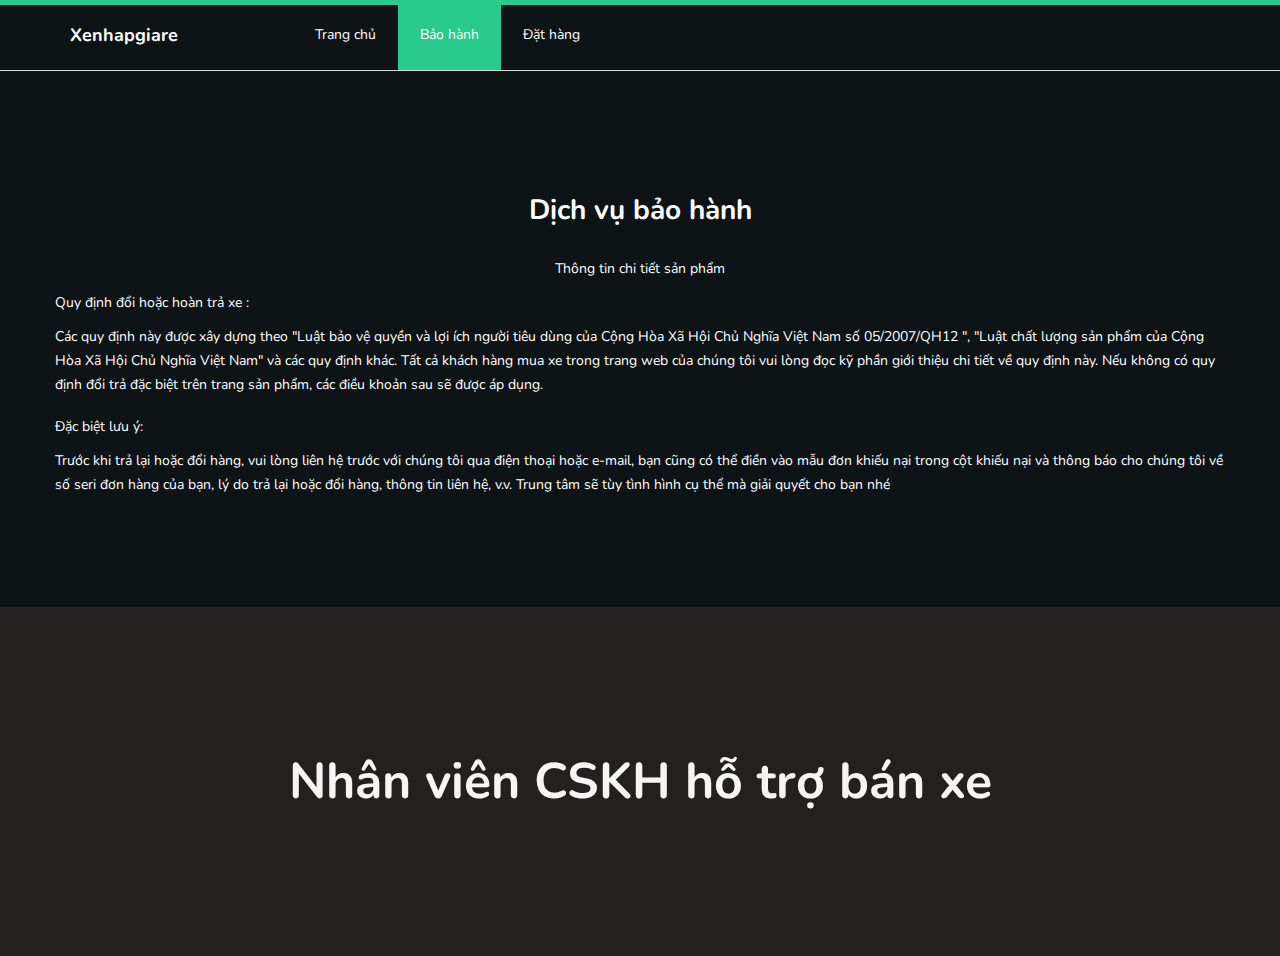
<file: guarantee.html>
<!DOCTYPE html>
<html lang="en">
<head>
    <meta charset="UTF-8">
    <meta name="viewport" content="width=device-width, initial-scale=1.0">
    <title>Đại lý ô tô</title>

    <link rel="stylesheet" href="assets/css/style.css">
    <link rel="stylesheet" href="assets/css/guarantee.css">


</head>
<body>

    <div class="header container-fluid">
        <div class="container">
            <a href="index.html" class="logo">Xenhapgiare</a>
            <div id="navbar">
                <a href="index.html" class="nav-link">Trang chủ</a>
                <a href="#" class="nav-link active">Bảo hành</a>
                <a href="order.html" class="nav-link">Đặt hàng</a>
            </div>
        </div>
    </div>

    <div class="guarantee-section">
        <div class="container">
            <div class="text-center">
                <h2>Dịch vụ bảo hành</h2>
                <br>
                <p>Thông tin chi tiết sản phẩm</p>
            </div>

            <div>
                <p>
                    Quy định đổi hoặc hoàn trả xe :
                </p>
                <p>
                    Các quy định này được xây dựng theo "Luật bảo vệ quyền và lợi ích người tiêu dùng của Cộng Hòa Xã Hội Chủ Nghĩa Việt Nam số 05/2007/QH12 ", "Luật chất lượng sản phẩm của Cộng Hòa Xã Hội Chủ Nghĩa Việt Nam" và các quy định khác. Tất cả khách hàng mua xe trong trang web của chúng tôi vui lòng đọc kỹ phần giới thiệu chi tiết về quy định này. Nếu không có quy định đổi trả đặc biệt trên trang sản phẩm, các điều khoản sau sẽ được áp dụng.
                </p>
                <br>
                <p>
                    Đặc biệt lưu ý:
                </p>
                <p>
                    Trước khi trả lại hoặc đổi hàng, vui lòng liên hệ trước với chúng tôi qua điện thoại hoặc e-mail, bạn cũng có thể điền vào mẫu đơn khiếu nại trong cột khiếu nại và thông báo cho chúng tôi về số seri đơn hàng của bạn, lý do trả lại hoặc đổi hàng, thông tin liên hệ, v.v. Trung tâm sẽ tùy tình hình cụ thể mà giải quyết cho bạn nhé
                </p>
            </div>
        </div>
    </div>


    <div class="footer">
        <div class="container">
            <a href="tel:+84964423160">
                <h2>Nhân viên CSKH hỗ trợ bán xe</h2>
            </a>
        </div>
    </div>
    
</body>
</html>
</file>
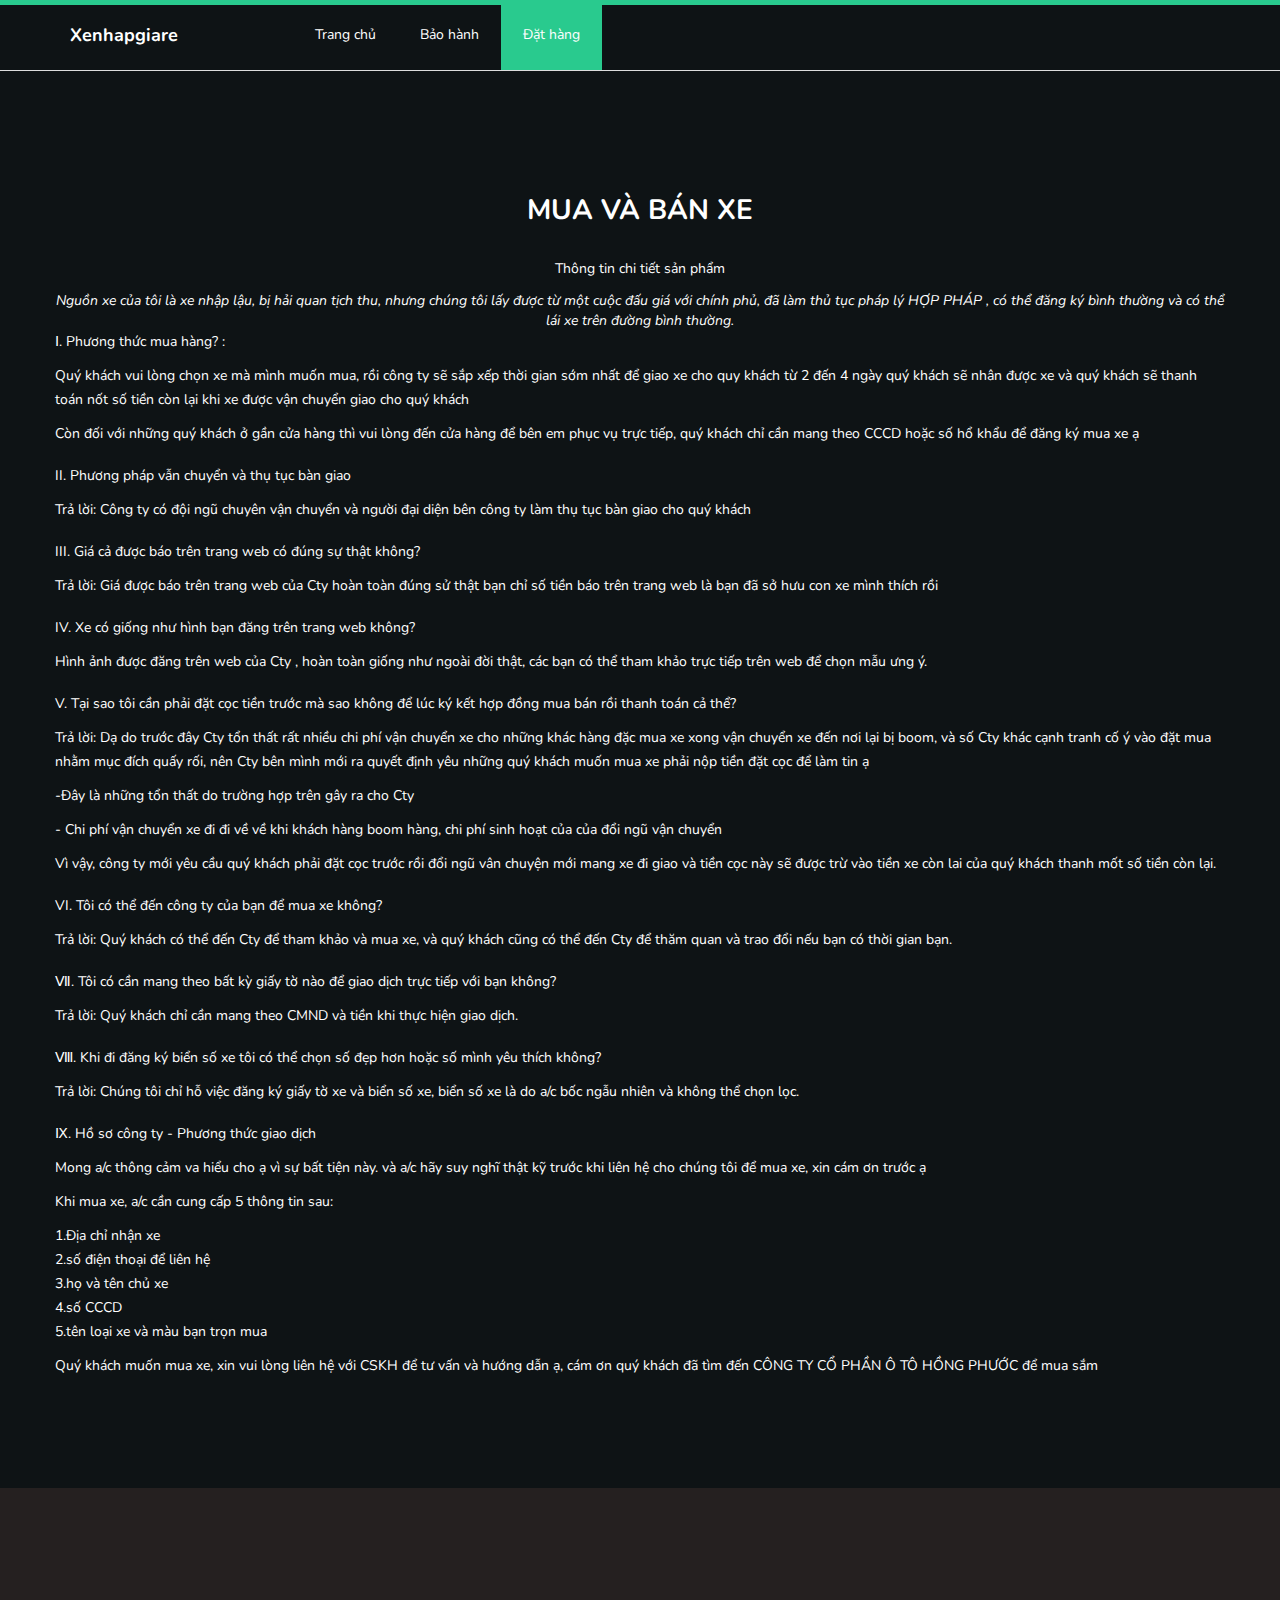
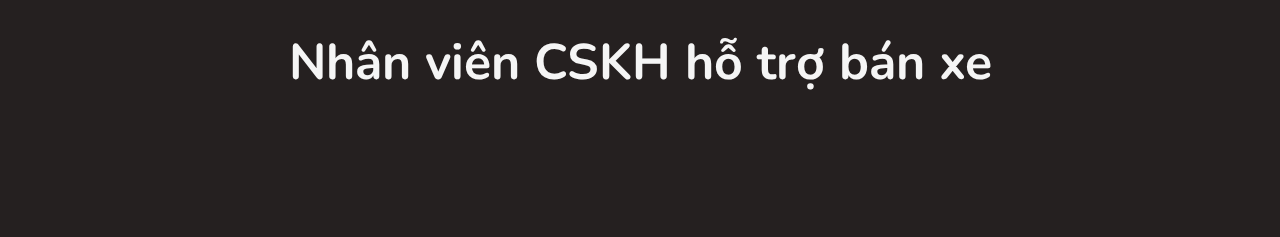
<file: order.html>
<!DOCTYPE html>
<html lang="en">
<head>
    <meta charset="UTF-8">
    <meta name="viewport" content="width=device-width, initial-scale=1.0">
    <title>Đại lý ô tô</title>

    <link rel="stylesheet" href="assets/css/style.css">
    <link rel="stylesheet" href="assets/css/guarantee.css">


</head>
<body>

    <div class="header container-fluid">
        <div class="container">
            <a href="index.html" class="logo">Xenhapgiare</a>
            <div id="navbar">
                <a href="index.html" class="nav-link">Trang chủ</a>
                <a href="guarantee.html" class="nav-link">Bảo hành</a>
                <a href="#" class="nav-link active">Đặt hàng</a>
            </div>
        </div>
    </div>

    <div class="order-section">
        <div class="container">
            <div class="text-center">
                <h2>MUA VÀ BÁN XE</h2>
                <br>
                <p>
                    Thông tin chi tiết sản phẩm
                </p>
                <i>
                    Nguồn xe của tôi là xe nhập lậu, bị hải quan tịch thu, nhưng chúng tôi lấy được từ một cuộc đấu giá với chính phủ, đã làm thủ tục pháp lý HỢP PHÁP , có thể đăng ký bình thường và có thể lái xe trên đường bình thường.
                </i>
            </div>

            <div>
                <p>
                    Ⅰ. Phương thức mua hàng? :
                </p>
                <p>
                    Quý khách vui lòng chọn xe mà mình muốn mua, rồi công ty sẽ sắp xếp thời gian sớm nhất để giao xe cho quy khách từ 2 đến 4 ngày quý khách sẽ nhân được xe và quý khách sẽ thanh toán nốt số tiền còn lại khi xe được vận chuyển giao cho quý khách
                </p>
                <p>
                    Còn đối với những quý khách ở gần cửa hàng thì vui lòng đến cửa hàng để bên em phục vụ trực tiếp, quý khách chỉ cần mang theo CCCD hoặc số hổ khẩu để đăng ký mua xe ạ
                </p>
                <br>
                <p>
                    II. Phương pháp vẫn chuyển và thụ tục bàn giao
                </p>
                <p>
                    Trả lời: Công ty có đội ngũ chuyên vận chuyển và người đại diện bên công ty làm thụ tục bàn giao cho quý khách
                </p>
                <br>
                <p>
                    III. Giá cả được báo trên trang web có đúng sự thật không?
                </p>
                <p>
                    Trả lời: Giá được báo trên trang web của Cty hoàn toàn đúng sử thật bạn chỉ số tiền báo trên trang web là bạn đã sở hưu con xe mình thích rồi
                </p>
                <br>
                <p>
                    IV. Xe có giống như hình bạn đăng trên trang web không?
                </p>
                <p>
                    Hình ảnh được đăng trên web của Cty , hoàn toàn giống như ngoài đời thật, các bạn có thể tham khảo trực tiếp trên web để chọn mẫu ưng ý.
                </p>
                <br>
                <p>
                    V. Tại sao tôi cần phải đặt cọc tiền trước mà sao không để lúc ký kết hợp đồng mua bán rồi thanh toán cả thể?
                </p>
                <p>
                    Trả lời: Dạ do trước đây Cty tổn thất rất nhiều chi phí vận chuyển xe cho những khác hàng đặc mua xe xong vận chuyển xe đến nơi lại bị boom, và số Cty khác cạnh tranh cố ý vào đặt mua nhằm mục đích quấy rối, nên Cty bên mình mới ra quyết định yêu những quý khách muốn mua xe phải nộp tiền đặt cọc để làm tin ạ
                </p>
                <p>
                    -Đây là những tổn thất do trường hợp trên gây ra cho Cty
                </p>
                <p>
                    - Chi phí vận chuyển xe đi đi về về khi khách hàng boom hàng, chi phí sinh hoạt của của đổi ngũ vận chuyển
                </p>
                <p>
                    Vì vậy, công ty mới yêu cầu quý khách phải đặt cọc trước rồi đổi ngũ vân chuyện mới mang xe đi giao và tiền cọc này sẽ được trừ vào tiền xe còn lai của quý khách thanh mốt số tiền còn lại.
                </p>
                <br>
                <p>
                    VI. Tôi có thể đến công ty của bạn để mua xe không?
                </p>
                <p>
                    Trả lời: Quý khách có thể đến Cty để tham khảo và mua xe, và quý khách cũng có thể đến Cty để thăm quan và trao đổi nếu bạn có thời gian bạn.
                </p>
                <br>
                <p>
                    Ⅶ. Tôi có cần mang theo bất kỳ giấy tờ nào để giao dịch trực tiếp với bạn không?
                </p>
                <p>
                    Trả lời: Quý khách chỉ cần mang theo CMND và tiền khi thực hiện giao dịch.
                </p>
                <br>
                <p>
                    Ⅷ. Khi đi đăng ký biển số xe tôi có thể chọn số đẹp hơn hoặc số mình yêu thích không?
                </p>
                <p>
                    Trả lời: Chúng tôi chỉ hỗ việc đăng ký giấy tờ xe và biển số xe, biển số xe là do a/c bốc ngẫu nhiên và không thể chọn lọc.
                </p>
                <br>
                <p>
                    Ⅸ. Hồ sơ công ty - Phương thức giao dịch
                </p>
                <p>
                    Mong a/c thông cảm va hiểu cho ạ vì sự bất tiện này. và a/c hãy suy nghĩ thật kỹ trước khi liên hệ cho chúng tôi để mua xe, xin cám ơn trước ạ
                </p>
                <p>
                    Khi mua xe, a/c cần cung cấp 5 thông tin sau:
                </p>
                <p>
                    1.Địa chỉ nhận xe <br>
                    2.số điện thoại để liên hệ <br>
                    3.họ và tên chủ xe <br>
                    4.số CCCD <br>
                    5.tên loại xe và màu bạn trọn mua <br>
                </p>
                <p>
                    Quý khách muốn mua xe, xin vui lòng liên hệ với CSKH để tư vấn và hướng dẫn ạ, cám ơn quý khách đã tìm đến CÔNG TY CỔ PHẦN Ô TÔ HỒNG PHƯỚC để mua sắm
                </p>
            </div>
        </div>
    </div>
    

    <div class="footer">
        <div class="container">
            <a href="tel:+84964423160">
                <h2>Nhân viên CSKH hỗ trợ bán xe</h2>
            </a>
        </div>
    </div>

    
    
</body>
</html>
</file>
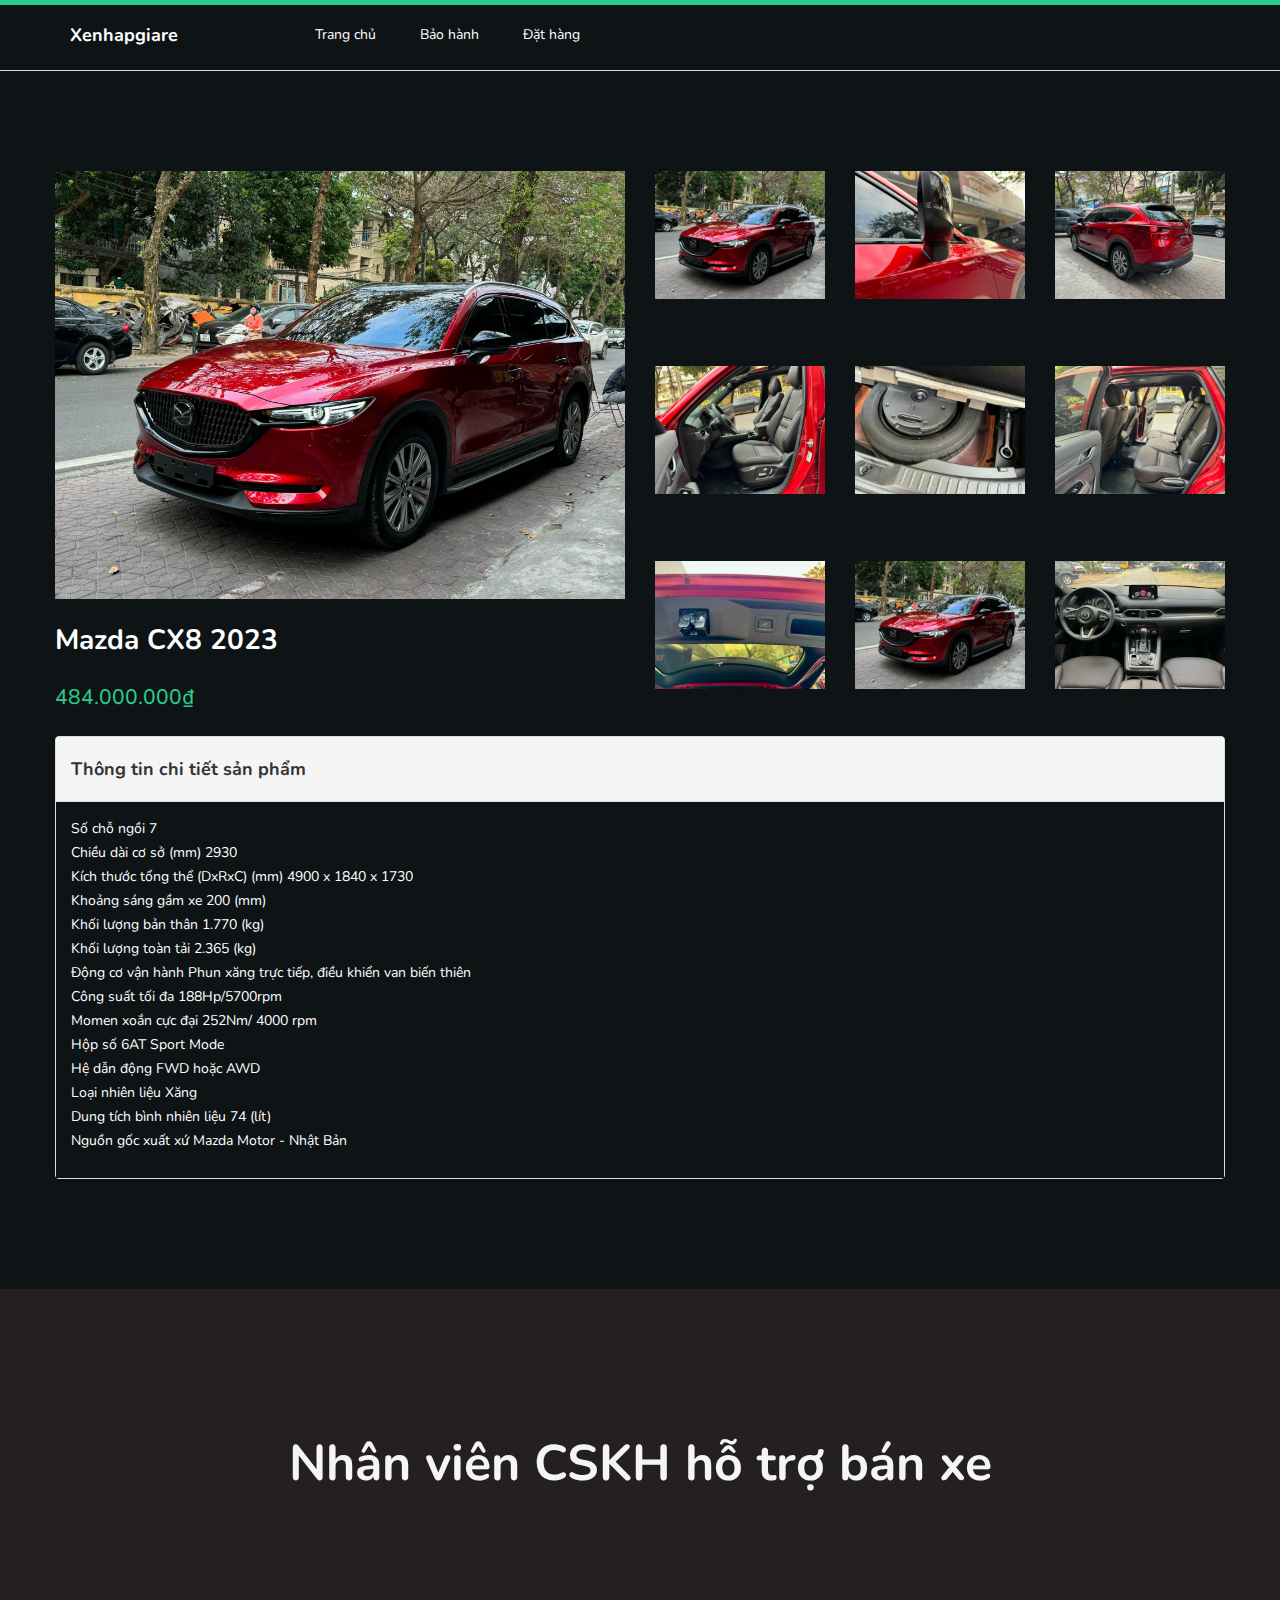
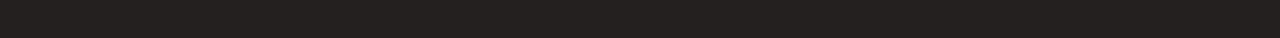
<file: product-detail.html>
<!DOCTYPE html>
<html lang="en">
<head>
    <meta charset="UTF-8">
    <meta name="viewport" content="width=device-width, initial-scale=1.0">
    <title>Đại lý ô tô</title>

    

    <link rel="stylesheet" href="assets/css/style.css">
    <link rel="stylesheet" href="assets/css/index.css">
    <link rel="stylesheet" href="assets/css/product-detail.css">

    


</head>
<body>

    <div class="header container-fluid">
        <div class="container">
            <a href="index.html" class="logo">Xenhapgiare</a>
            <div id="navbar">
                <a href="index.html" class="nav-link">Trang chủ</a>
                <a href="guarantee.html" class="nav-link">Bảo hành</a>
                <a href="order.html" class="nav-link">Đặt hàng</a>
            </div>
        </div>
    </div>

    <div class="product-detail-section container-fluid">
        <div class="container">
            <div class="detail-top">
                <div class="left">
                    <div class="default-img">
                        <img src="assets/images/product/1.jpg" alt="Product 1">
                    </div>
                    <div class="product-desc">
                        <h2>
                            Mazda CX8 2023
                        </h2>
                        <p class="price">
                            484.000.000₫
                        </p>
                    </div>
                </div>
                <div class="right">
                    <div>
                        <img src="assets/images/details/11.jpg" alt="Product 11">
                    </div>
                    <div>
                        <img src="assets/images/details/12.jpg" alt="Product 11">
                    </div>
                    <div>
                        <img src="assets/images/details/13.jpg" alt="Product 11">
                    </div>
                    <div>
                        <img src="assets/images/details/14.jpg" alt="Product 11">
                    </div>
                    <div>
                        <img src="assets/images/details/15.jpg" alt="Product 11">
                    </div>
                    <div>
                        <img src="assets/images/details/16.jpg" alt="Product 11">
                    </div>

                    <div>
                        <img src="assets/images/details/17.jpg" alt="Product 11">
                    </div>
                    <div>
                        <img src="assets/images/details/18.jpg" alt="Product 11">
                    </div>
                    <div>
                        <img src="assets/images/details/19.jpg" alt="Product 11">
                    </div>
                </div>
            </div>

            <div class="detail-body">
                <div class="heading">
                    <h4>Thông tin chi tiết sản phẩm</h4>
                </div>
                <div class="body">
                    <p>
                        Số chỗ ngồi 7 <br>
                        Chiều dài cơ sở (mm) 2930 <br>
                        Kích thước tổng thể (DxRxC) (mm) 4900 x 1840 x 1730 <br>
                        Khoảng sáng gầm xe 200 (mm) <br>
                        Khối lượng bản thân 1.770 (kg) <br>
                        Khối lượng toàn tải 2.365 (kg) <br>
                        Động cơ vận hành Phun xăng trực tiếp, điều khiển van biến thiên <br>
                        Công suất tối đa 188Hp/5700rpm <br>
                        Momen xoắn cực đại 252Nm/ 4000 rpm <br>
                        Hộp số 6AT Sport Mode <br>
                        Hệ dẫn động FWD hoặc AWD <br>
                        Loại nhiên liệu Xăng <br>
                        Dung tích bình nhiên liệu 74 (lít) <br>
                        Nguồn gốc xuất xứ Mazda Motor - Nhật Bản <br>
                    </p>
                </div>
            </div>
        </div>
    </div>


    <div class="footer">
        <div class="container">
            <a href="tel:+84964423160">
                <h2>Nhân viên CSKH hỗ trợ bán xe</h2>
            </a>
        </div>
    </div>


    <script src="assets/js/index.js"></script>
    
</body>
</html>
</file>
<file: assets/css/style.css>
@import url('https://fonts.googleapis.com/css2?family=Nunito:ital,wght@0,200..1000;1,200..1000&display=swap');

* {
    margin: 0;
    padding: 0;
    font-family: "Nunito", sans-serif;
    font-size: 62.5%;
    box-sizing: border-box;
    /* background-color: #fff; */
    background-color: #0E1315;
    color: #fff;
    scroll-behavior: smooth;
}

body {
    /* min-height: 2000px; */
}

::-webkit-scrollbar {
  width: 8px;
  height: 8px !important; 
}

/* Phần rãnh của thanh scrollbar */
::-webkit-scrollbar-track {
  background: #f1f1f1; /* Màu nền của rãnh */
}

/* Phần di chuyển của thanh scrollbar */
::-webkit-scrollbar-thumb {
  background: #000;
  cursor: pointer; 
}

.container-fluid {
    width: 100%;
}

.container {
    max-width: 1170px;
    margin: 0 auto;
}

.text-center {
    text-align: center;
}

.header::before {
    content: "";
    position: absolute;
    left: 0;
    top: 0;
    right: 0;
    height: 5px;
    width: 100%;
    background-color: #29ca8e;
}

.header .logo {
    display: inline-block;
    font-size: 1.8rem;
    text-decoration: none;
    /* color: #454545; */
    color: #fff;
    font-weight: bold;
    line-height: 4rem;
    /* height: 5rem; */
    padding: 1.5rem;
    background-color: transparent;
}

.header .container {
    display: flex;
    align-items: center;
    justify-content: start;
    gap: 0 100px;
}

.header {
    border-bottom: 1px solid #ddd;
    box-shadow: 0 1px 30px rgba(0, 0, 0, 0.1);
}

.nav-link {
   display: inline-block; 
   text-decoration: none;
   /* color: #575757; */
   color: #fff;
   transition: .3s ease-in-out;
}

#navbar {
    display: flex;
    align-items: center;
    justify-content: start;
    gap: 0;
}

#navbar .nav-link {
    line-height: 4rem;
    font-size: 1.4rem;
    padding: 15px 22px;
    background-color: transparent;
    border: none;
    
}

#navbar .nav-link.active {
    background-color: #29ca8e;
    color: #fff;
}

#navbar .nav-link:hover {
    background-color: #29ca8e;
    color: #fff;
}

.main {
    height: calc(100vh - 75px);
}

.slideshow-container {
    width: 100%;
    height: 100%;
    position: relative;
}

.slideshow-container .slide {
    width: 100%;
    height: 100%;
}

.slideshow-container .slide .text {
    position: absolute;
    top: 50%;
    left: 15%;
    width: 50%;
    transform: translateY(-50%);
    z-index: 2;
    background-color: transparent;
}

.slideshow-container .slide .text h1 {
    color: #fff;
    font-size: 4.2rem;
    font-weight: bold;
    margin-top: 20px;
    margin-bottom: 10px;
    text-transform: capitalize;
    background-color: transparent;
    /* user-select: none; */
}

.slideshow-container .slide .text h3 {
    color: #f9f9f9;
    background-color: transparent;
    font-size: 1.6rem;
    font-weight: 300;
    margin: 0;
    padding: 5px 0 40px 0;
    /* user-select: none; */
    text-transform: capitalize;
}

.slideshow-container .slide .text a {
    display: inline-block;
    text-decoration: none;
    background-color: transparent;
    border-radius: 50px;
    border: 1px solid #fff;
    font-size: 1.6rem;
    padding: 15px 30px;
    transition: .5s;
    color: #fff;
}

.slideshow-container .slide .text a:hover {
    background-color: #fff;
    color: #454545;
}

.slideshow-container .slide img {
    width: 100%;
    height: 100%;
    vertical-align: middle;
}

.overlay {
    position: absolute;
    width: 100%;
    height: 100%;
    top: 0;
    left: 0;
    right: 0;
    background-color: rgba(0, 0, 0, 0.15);
}

.slide {
    display: none;
}

.footer {
    background-color: #252020;
    padding: 120px 0;
    display: block;
}

.footer .container {
    background-color: transparent;
}

.footer a {
    text-decoration: none;
    display: block;
    text-align: center;
    background-color: transparent;
}


.footer a h2 {
    font-size: 5rem;
    color: whitesmoke;
    padding-bottom: 10px;
    font-weight: bold;
    margin-top: 20px;
    margin-bottom: 10px;
    background-color: transparent;
}

@media (max-width: 900px) {
    .container {
        padding-left: 24px;
        padding-right: 24px;
    }

    
}

@media (max-width: 600px) {
    .header .container {
        flex-direction: column;
    }

    .slideshow-container .slide img {
        object-fit: cover;
        object-position: center;
    }
}
</file>
<file: assets/css/guarantee.css>
* {
    /* background-color: #f8f8f8; */
    background-color: #0E1315;
}

.order-section,
.guarantee-section {
    /* background-color: #f8f8f8; */
    background-color: #0E1315;
    position: relative;
    padding: 100px 0;
}

.text-center h2 {
    /* color: #353535; */
    color: #fff;
    font-size: 2.8rem;
    padding-bottom: 10px;
    background-color: #0E1315;
    /* background-color: #f8f8f8; */
    margin-top: 20px;
    margin-bottom: 10px;
}

.text-center br {
    /* background-color: #f8f8f8; */
    background-color: #0E1315;
}

.text-center p {
    /* background-color: #f8f8f8; */
    background-color: #0E1315;
    font-weight: 300;
    line-height: 1.8;
    font-size: 2.1rem;
    margin-bottom: 20px;
    /* color: #757575; */
    color: #fff;
}

.text-center i {
    /* color: #333; */
    color: #fff;
    line-height: 1.4;
    font-size: 1.4rem;
}

.order-section p,
.guarantee-section p {
    /* color: #757575; */
    color: #fff;
    font-size: 1.4rem;
    font-weight: normal;
    line-height: 2.4rem;
    margin-bottom: 10px;
}
</file>
<file: assets/css/index.css>
.intro-video {
    padding: 100px 0;
}

.product-section {
    padding: 100px 0;
    background-color: #F8F8F8;
}

.product-section .product-title {
    padding-bottom: 40px;
    text-align: center;
    background-color: #F8F8F8;
}

.product-section .product-title h2 {
    color: #353535;
    font-size: 2.8rem;
    padding-bottom: 10px;
    margin: 0;
    background-color: #F8F8F8;
}

.product-section .products-list {
    width: 100%;
    display: grid;
    grid-template-columns: 1fr 1fr 1fr 1fr;
    gap: 30px;
    background-color: #F8F8F8;
}

.card {
    background-color: #fff;
    margin-bottom: 30px;
    position: relative;
    box-sizing: border-box;
}

.card a {
    display: inline-block;
    text-decoration: none;
    /* color: #252525; */
    color: #fff;
    background-color: transparent;
    transition: .5s;
}

.card .card-img {
    background: linear-gradient(to right, #20202027, #1010102d);
    height: 256px;
    overflow: hidden;
}

.card .card-img a img {
    width: 100%;
    height: 100%;
    object-fit: contain;
}

.card .card-body {
    padding: 25px 25px 15px 25px;
}

.card .card-body .card-title h3 {
    margin: 0 0 2px 0;
    /* color: #454545; */
    color: #fff;
}

.card .card-body .card-title h3 a {
    display: inline-block;
    font-size: 2.1rem;
}

.card .card-body .card-text .price {
    margin-bottom: 10px;
    line-height: 1.8;
}

.card .card-body .card-text .price strong {
    display: inline-block;
    font-size: 2.1rem;
    color: #29ca8e;
}

.card .card-detail {
    border-top: 1px solid #f0f0f0;
    position: relative;
    padding: 15px 25px;
    text-align: center;
}

.card .card-detail a {
    display: inline-block;
    color: #29ca8e;
    background-color: transparent;
    border-radius: 50px;
    border: 1px solid #29ca8e;
    padding: 15px 30px;
    transition: .5s;
    font-size: 1.4rem;
    width: 100%;
}

.card .card-detail a:hover {
    background-color: #29ca8e;
    color: #fff;
}

.delivery-section {
    padding: 100px 0;
    /* background-color: #fff; */
    background-color: #0E1315;

}

.section-title {
    padding-bottom: 40px;
}

.section-title h2 {
    margin: 0;
    /* color: #353535; */
    color: #fff;
    font-size: 2.8rem;
    padding-bottom: 10px;
}

#item-list {
    padding: 0;
    margin: 0;
    list-style: none;
    display: block;
}

#item-list li {
    height: 30px;
    font-size: 20px;
    text-align: center;
    color: red;
}


@media (max-width: 900px) {
    .product-section .products-list {
        grid-template-columns: 1fr 1fr 1fr;
    }
}

@media (max-width: 768px) {
    .product-section .products-list {
        grid-template-columns: 1fr 1fr;
    }

    #item-list li {
        font-size: 14px;
        height: auto;
    }
}




@media (max-width: 432px) {
    .product-section .products-list {
        grid-template-columns: 1fr;
    }
}
</file>
<file: assets/css/product-detail.css>
.product-detail-section {
    /* background-color: #fff; */
    background-color: #0E1315;
    padding: 100px 0;
}

.product-detail-section .detail-top {
    display: grid;
    grid-template-columns: 1fr 1fr;
    gap: 30px;
}

.product-detail-section .detail-top .left .default-img {
    width: 100%;
    overflow: hidden;
}

.product-detail-section .detail-top .left .default-img img {
    width: 100%;
    height: auto;
    object-fit: contain;
}

.product-detail-section .detail-top .left .product-desc h2 {
    /* color: #353535; */
    color: #fff;
    font-size: 2.8rem;
    padding-bottom: 10px;
    margin-top: 20px;
    margin-bottom: 10px;
}

.product-desc p.price {
    font-weight: 500;
    line-height: 1.8;
    font-size: 2.1rem;
    margin-bottom: 10px;
    color: #29ca8e;
}

.product-detail-section .detail-top .right {
    display: grid;
    grid-template-columns: 1fr 1fr 1fr;
    gap: 30px;
}

.product-detail-section .detail-top .right div img {
    width: 100%;
    height: auto;
    object-fit: contain;

}

.product-detail-section .detail-body {
    margin-top: 10px;
    margin-bottom: 10px;
    background-color: #fff;
    border: 1px solid #ddd;
    border-radius: 4px;
    box-shadow: 0 1px 1px rgba(0, 0, 0, 0.05    );
}

.product-detail-section .detail-body .heading {
    color: #333;
    background-color: #f5f5f5;
    border-color: #ddd;
    padding: 10px 15px;
    border-bottom: 1px solid #ddd;
    border-top-left-radius: 3px;
    border-top-right-radius: 3px;
}

.product-detail-section .detail-body .heading h4 {
    font-size: 1.8rem;
    font-weight: bold;
    margin-top: 10px;
    margin-bottom: 10px;
    color: inherit;
    background-color: #f5f5f5;

}

.product-detail-section .detail-body .body {
    padding: 15px;
}

.product-detail-section .detail-body .body p {
    /* color: #757575; */
    color: #fff;
    font-size: 14px;
    font-weight: normal;
    line-height: 24px;
    margin-bottom: 10px;
}


@media (max-width: 500px) {
    .product-detail-section .detail-top {
        grid-template-columns: 1fr;
    }
}
</file>
